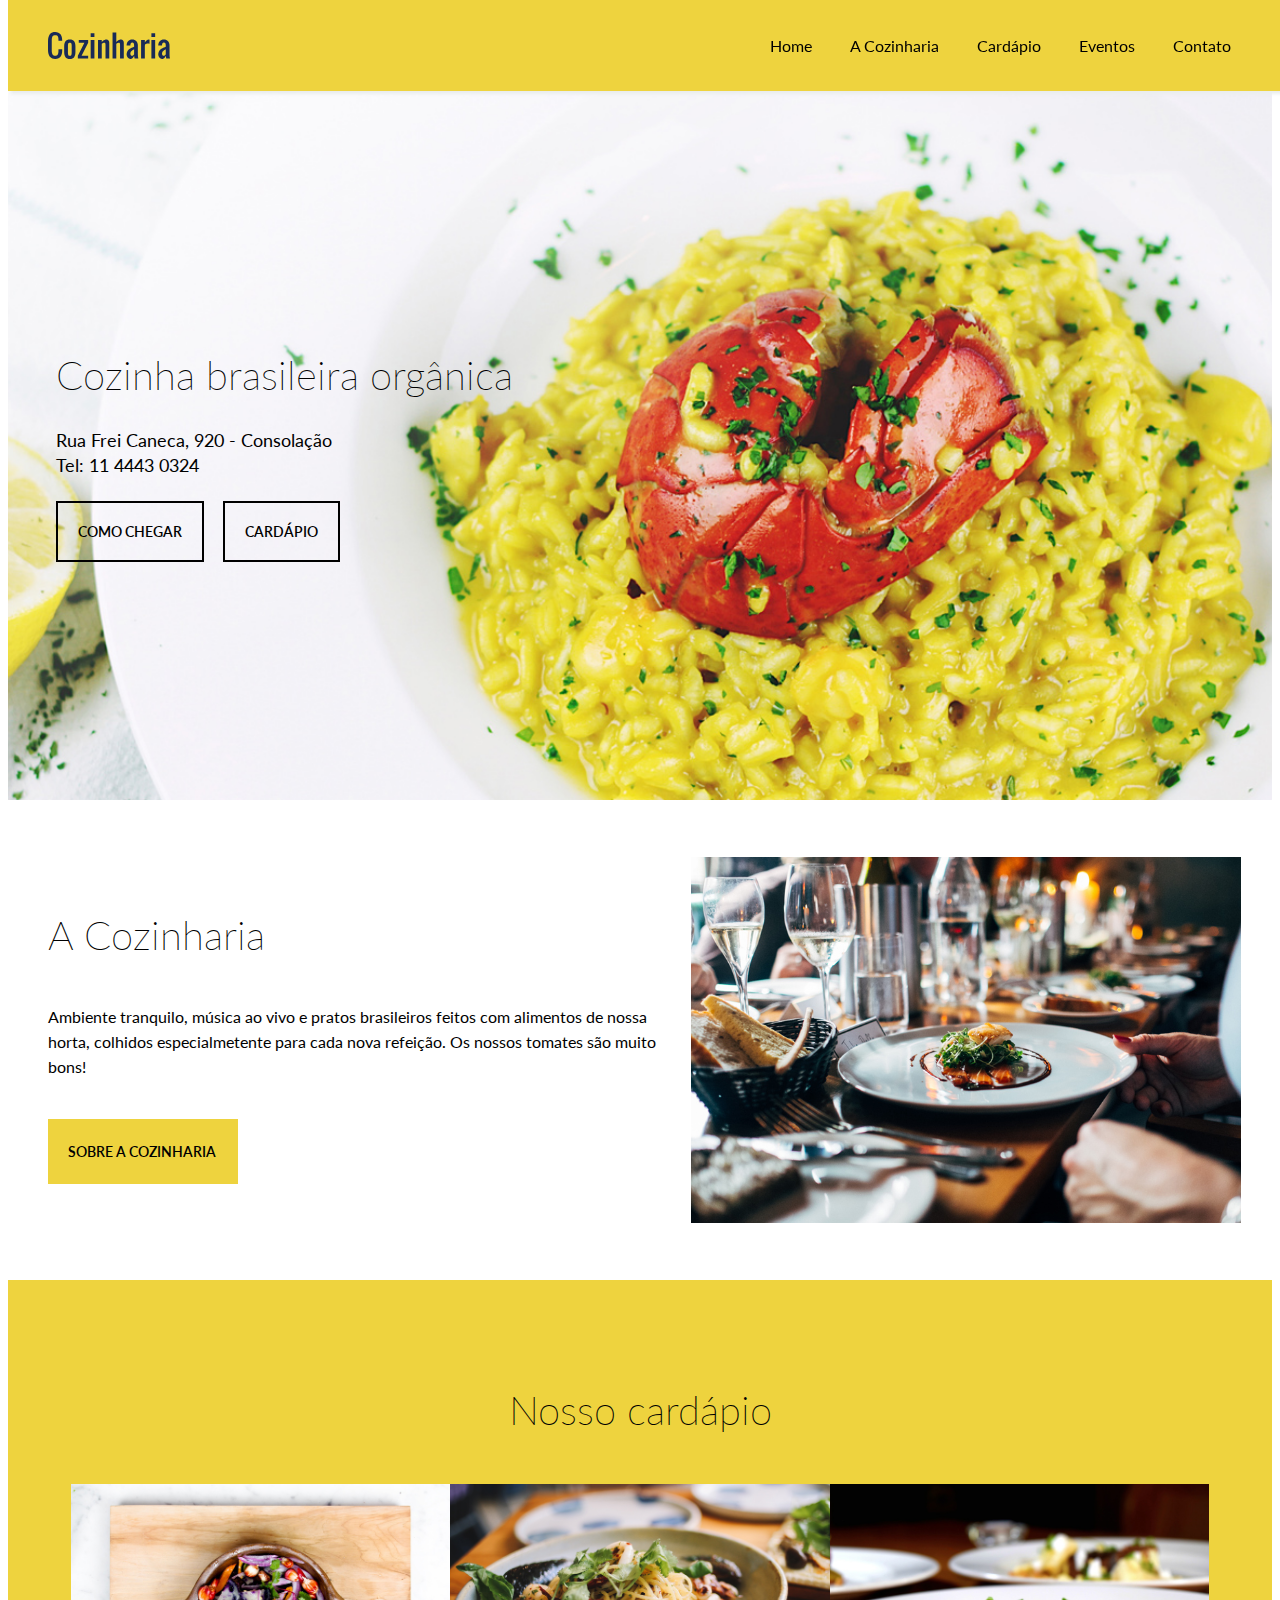
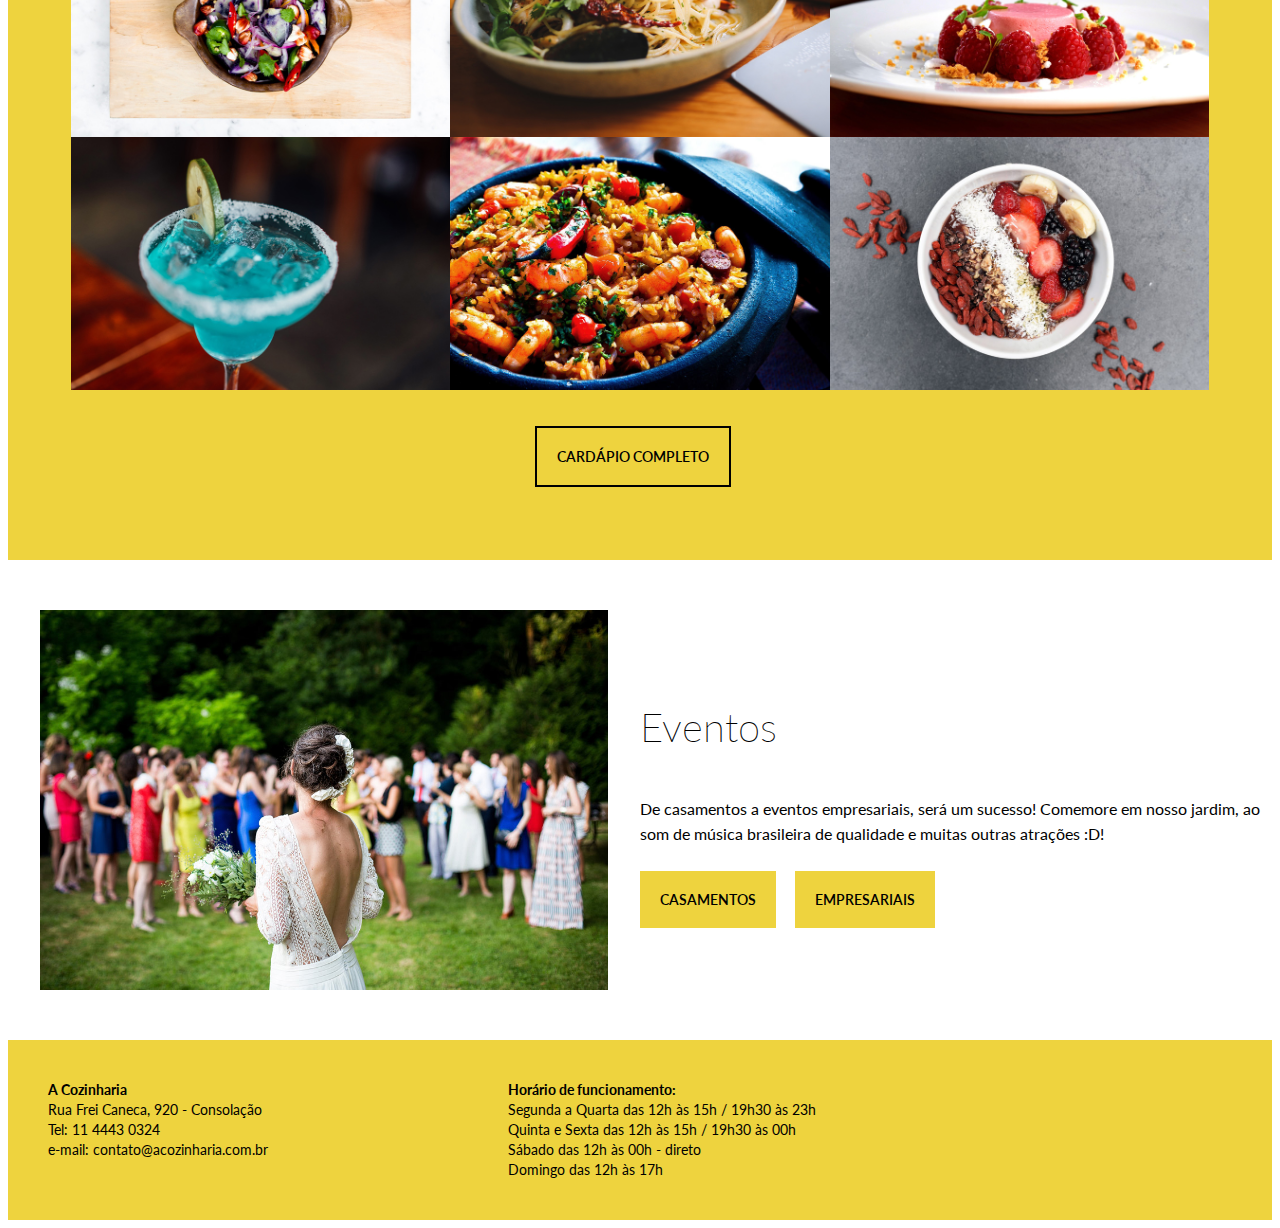
<file: index.html>
<!DOCTYPE html>
<html>

<head>
  <meta charset="utf-8">
  <title>Cozinharia</title>
  <link rel="stylesheet" type="text/css" href="css/style.css">
  <link rel="stylesheet" type="text/css" href="css/home.css">
  <link href="https://fonts.googleapis.com/css?family=Lato:400,400i,700" rel="stylesheet">
</head>

<body>
  <header>
    <img id="logo" src="img/logo-cozinharia.svg">
    <nav>
      <ul>
        <li><a href="index.html">Home</a></li>
        <li><a href="cozinharia.html">A Cozinharia</a></li>
        <li><a href="card.html">Cardápio</a></li>
        <li class="submenu"><a href="#">Eventos</a>
          <ul class="sub2">
            <li><a href="casamentos.html">Casamentos</a></li>
            <li><a href="empresariais.html">Empresariais</a></li>
          </ul>
        </li>
        <li><a href="contato.html">Contato</a></li>
      </ul>
    </nav>
  </header>

  <section class="conteudo">
    <div class="conteudo-topo">
      <div class="topo-texto">
        <h1>Cozinha brasileira orgânica</h1>
        <p class="maior">Rua Frei Caneca, 920 - Consolação<br>
          Tel: 11 4443 0324</p>
      </div>
      <div class="topo-link">
        <a href="contato.html" class="button-azul">COMO CHEGAR</a>
        <a href="card.html" class="button-azul">CARDÁPIO</a>
      </div>
    </div>

    <div class="cozinharia">
      <div class="esquerda">
        <h1>A Cozinharia</h1>
        <p>Ambiente tranquilo, música ao vivo e pratos brasileiros feitos com alimentos de nossa horta, colhidos
          especialmetente para cada nova refeição. Os nossos tomates são muito bons!</p>
        <a href="cozinharia.html" class="button-amarelo">SOBRE A COZINHARIA</a>
      </div>
      <div class="direita">
        <img id="fotoprato" src="img/a-cozinharia-1.jpg">
      </div>
    </div>

    <section class="cardapio">
      <h1><span class="nosso-cardapio">Nosso cardápio</span></h1>
      <div class="fotos-galeria">
        <img id="fotocard1" src="img/cardapio-1.jpg">
        <img id="fotocard2" src="img/cardapio-2.jpg">
        <img id="fotocard3" src="img/cardapio-3.jpg">
        <img id="fotocard4" src="img/cardapio-4.jpg">
        <img id="fotocard5" src="img/cardapio-5.jpg">
        <img id="fotocard6" src="img/cardapio-6.jpg">
      </div>
      <div class="button-card">
        <a href="card.html" class="button-azul">CARDÁPIO COMPLETO</a>
      </div>
    </section>

    <div class="evento">
      <div class="esquerda-evento">
        <img id="fotocasamento1" src="img/casamentos-1.jpg">
      </div>
      <div class="direita-evento">
        <h1>Eventos</h1>
        <p>De casamentos a eventos empresariais, será um sucesso! Comemore em nosso jardim, ao som de música brasileira
          de qualidade e muitas outras atrações :D!</p>
        <div class="button-evento">
          <a href="casamentos.html" class="button-amarelo">CASAMENTOS</a>
          <a href="empresariais.html" class="button-amarelo">EMPRESARIAIS</a>
        </div>
      </div>
    </div>
  </section>

  <footer>
    <p><strong>A Cozinharia</strong> <br>
      Rua Frei Caneca, 920 - Consolação <br>
      Tel: 11 4443 0324 <br>
      e-mail: contato@acozinharia.com.br</p>
    <p><strong>Horário de funcionamento:</strong> <br>
      Segunda a Quarta das 12h às 15h / 19h30 às 23h <br>
      Quinta e Sexta das 12h às 15h / 19h30 às 00h <br>
      Sábado das 12h às 00h - direto <br>
      Domingo das 12h às 17h</p>
  </footer>
</body>

</html>
</file>
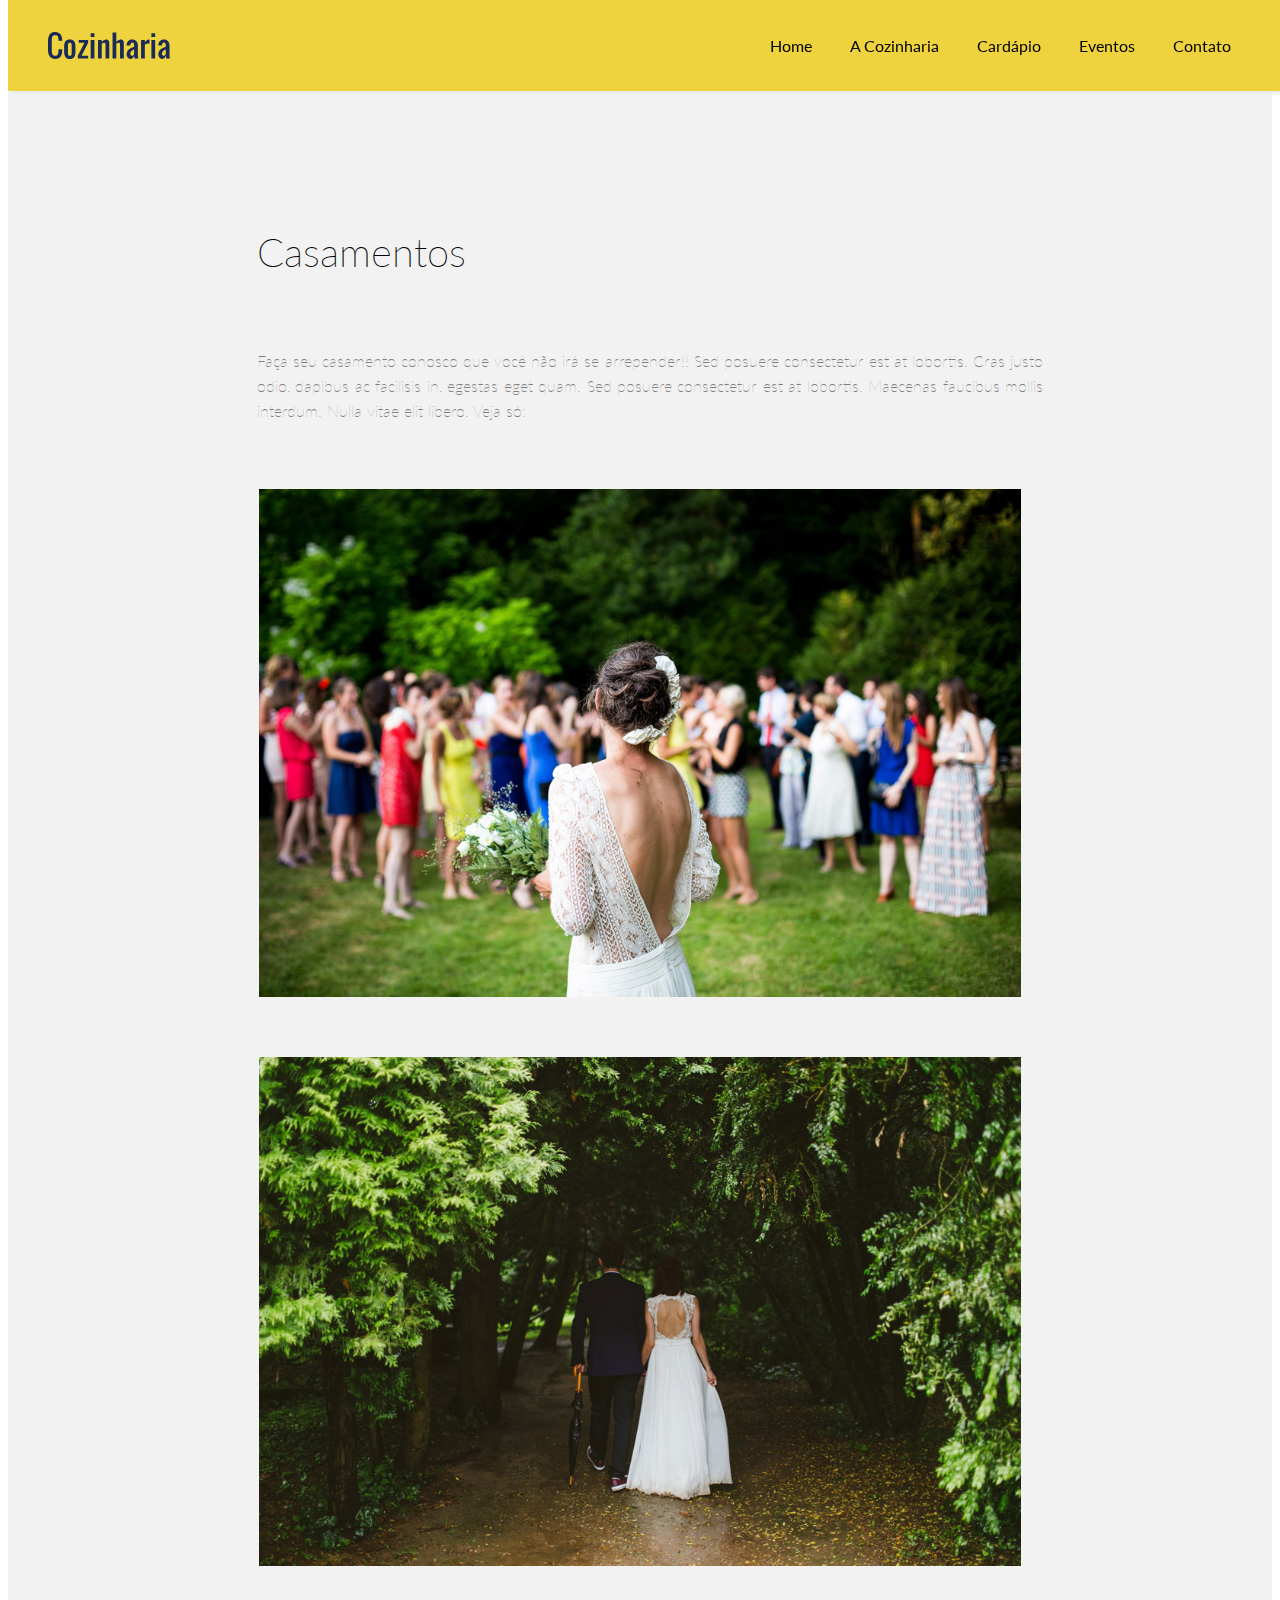
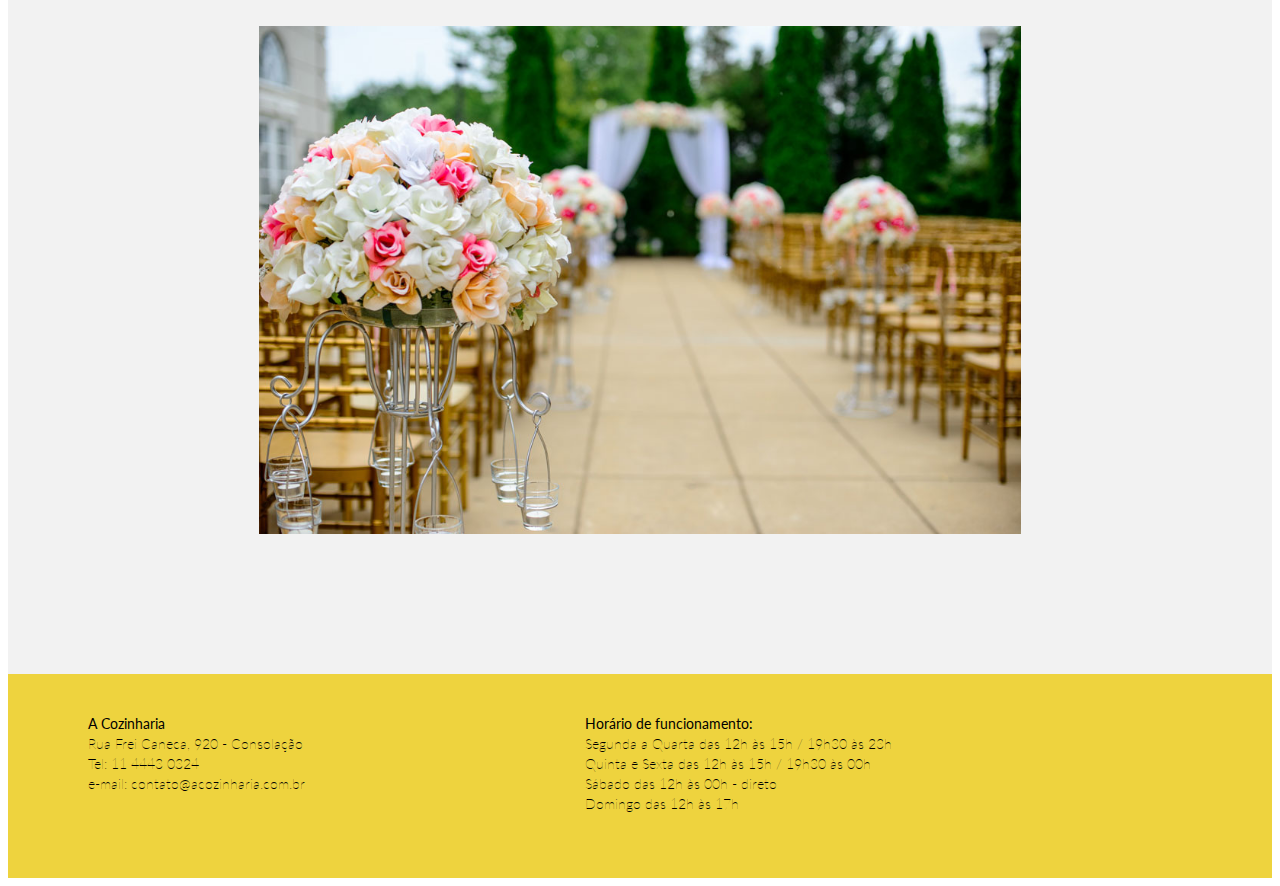
<file: casamentos.html>
<!DOCTYPE html>
<html>
	<head>
		<meta charset="utf-8">
		<title>Cozinharia</title>
		<link href="https://fonts.googleapis.com/css?family=Lato:400,400i,700" rel="stylesheet">
		<link rel="stylesheet" type="text/css" href="css/style.css">
		<link rel="stylesheet" type="text/css" href="css/eventos.css">
	</head>
	
	<body>
	  <header>
      <img id="logo" src="img/logo-cozinharia.svg">
      <nav>
        <ul>
          <li><a href="index.html">Home</a></li>
          <li><a href="cozinharia.html">A Cozinharia</a></li>
          <li><a href="card.html">Cardápio</a></li>
          <li class="submenu"><a href="#">Eventos</a>
            <ul class="sub2">
              <li><a href="casamentos.html">Casamentos</a></li>
              <li><a href="empresariais.html">Empresariais</a></li>
            </ul>
          </li>
          <li><a href="contato.html">Contato</a></li>
        </ul>
      </nav>
    </header>
    
	  <section>
	    <div class="esquerda">
        <h1>Casamentos</h1>
        <p>
          Faça seu casamento conosco que você não irá se arrepender!! Sed posuere consectetur est at lobortis. Cras justo odio, dapibus ac facilisis in, egestas eget quam. Sed posuere consectetur est at lobortis. Maecenas faucibus mollis interdum. Nulla vitae elit libero. Veja só:
        </p>
        <img id="fotocasamento1" class="zoom" src="img/casamentos-1.jpg"  >
        <img id="fotocasamento2" class="zoom" src="img/casamentos-2.jpg"  >
        <img id="fotocasamento3" class="zoom" src="img/casamentos-3.jpg"  >
      </div>
	  </section>
	  
	  <footer>
			<p><strong>A Cozinharia</strong> <br>
			Rua Frei Caneca, 920 - Consolação <br>
			Tel: 11 4443 0324 <br>
			e-mail: contato@acozinharia.com.br</p>
			<p><strong>Horário de funcionamento:</strong> <br>
			Segunda a Quarta das 12h às 15h / 19h30 às 23h <br>
			Quinta e Sexta das 12h às 15h / 19h30 às 00h <br>
			Sábado das 12h às 00h - direto <br>
			Domingo das 12h às 17h</p>
		</footer>
	</body>
</html>
</file>
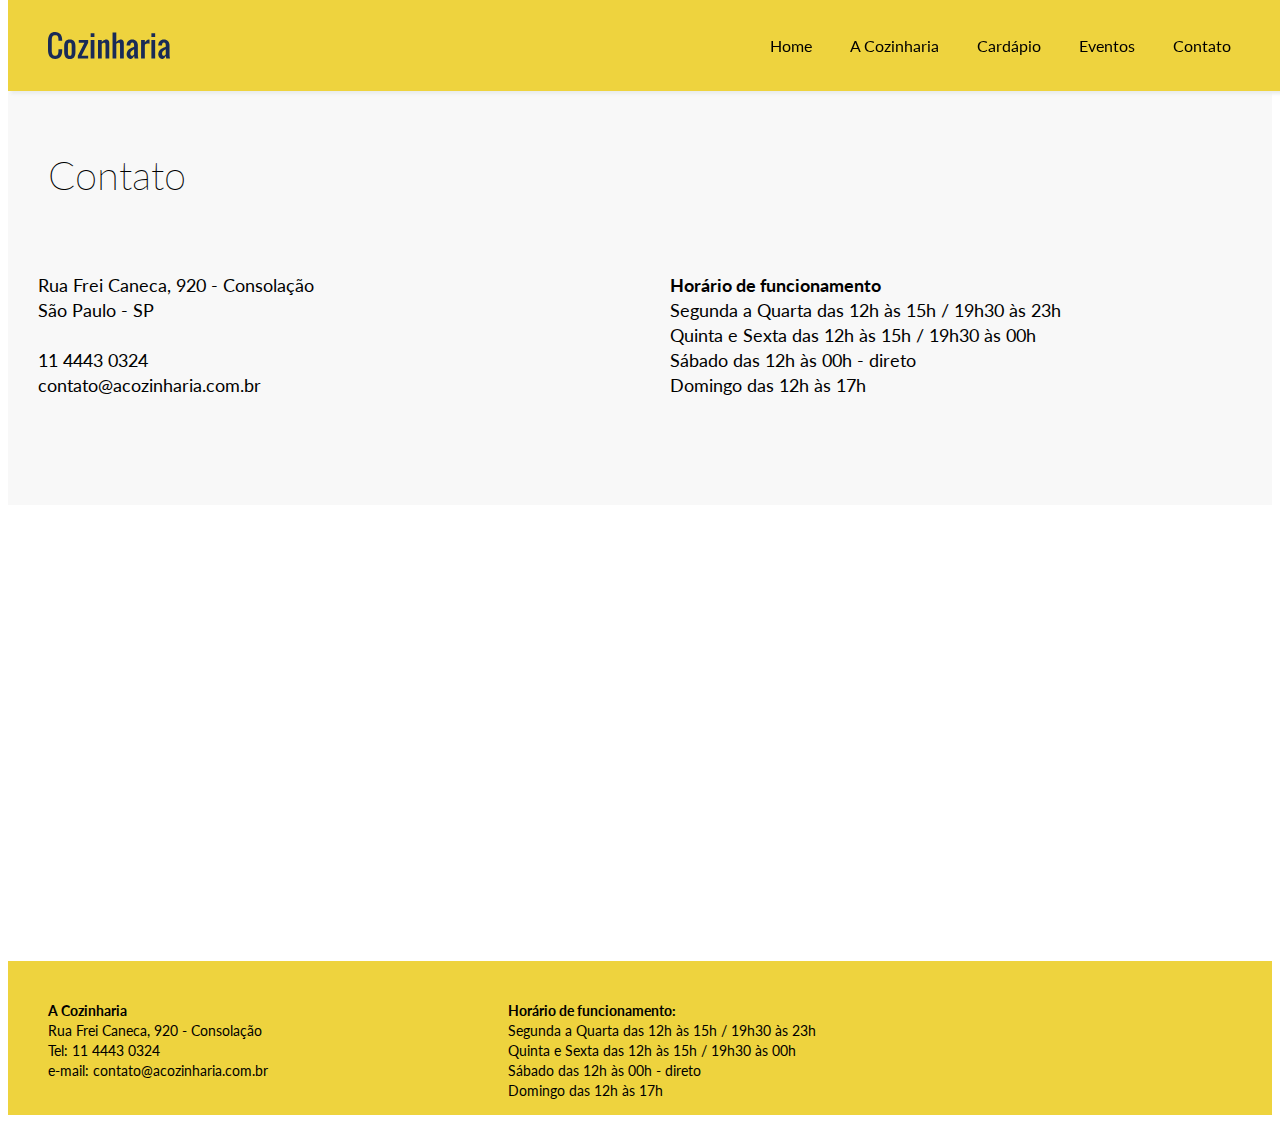
<file: contato.html>
<!DOCTYPE html>
<html>
	<head>
		<meta charset="utf-8">
		<title>Cozinharia</title>
		<link href="https://fonts.googleapis.com/css?family=Lato:400,400i,700" rel="stylesheet">
		<link rel="stylesheet" type="text/css" href="css/style.css">
		<link rel="stylesheet" type="text/css" href="css/contato.css">
	</head>
	
	<body>
	  <header>
      <img id="logo" src="img/logo-cozinharia.svg">
      <nav>
        <ul>
          <li><a href="index.html">Home</a></li>
          <li><a href="cozinharia.html">A Cozinharia</a></li>
          <li><a href="card.html">Cardápio</a></li>
          <li class="submenu"><a href="#">Eventos</a>
            <ul class="sub2">
              <li><a href="casamentos.html">Casamentos</a></li>
              <li><a href="empresariais.html">Empresariais</a></li>
            </ul>
          </li>
          <li><a href="contato.html">Contato</a></li>
        </ul>
      </nav>
    </header>
    
    <section class="fundogeral">
	    <div class="esquerda">
	      <h1>Contato</h1>
        <p>
          Rua Frei Caneca, 920 - Consolação <br>
          São Paulo - SP <br><br>
          11 4443 0324 <br>
          contato@acozinharia.com.br
        </p>
      </div>
      <div class="direita">
        <p>
          <strong>Horário de funcionamento</strong><br>
          Segunda a Quarta das 12h às 15h / 19h30 às 23h <br>
  			  Quinta e Sexta das 12h às 15h / 19h30 às 00h <br>
  			  Sábado das 12h às 00h - direto <br>
  			  Domingo das 12h às 17h
        </p>
      </div>
	  </section>
	  
	  <iframe src="https://www.google.com/maps/embed?pb=!1m18!1m12!1m3!1d3656.6100477855443!2d-46.68564828502179!3d-23.582444784672415!2m3!1f0!2f0!3f0!3m2!1i1024!2i768!4f13.1!3m3!1m2!1s0x94ce5769bb3f62bf%3A0xee2c9d30884b6440!2sCozinharia!5e0!3m2!1spt-BR!2sbr!4v1480104412951" id= "mapa" width="100%" height="450" frameborder="0" style="border:0" allowfullscreen></iframe>
	  
	  <footer>
			<p><strong>A Cozinharia</strong> <br>
			Rua Frei Caneca, 920 - Consolação <br>
			Tel: 11 4443 0324 <br>
			e-mail: contato@acozinharia.com.br</p>
			<p><strong>Horário de funcionamento:</strong> <br>
			Segunda a Quarta das 12h às 15h / 19h30 às 23h <br>
			Quinta e Sexta das 12h às 15h / 19h30 às 00h <br>
			Sábado das 12h às 00h - direto <br>
			Domingo das 12h às 17h</p>
		</footer>
	</body>
</html>
</file>
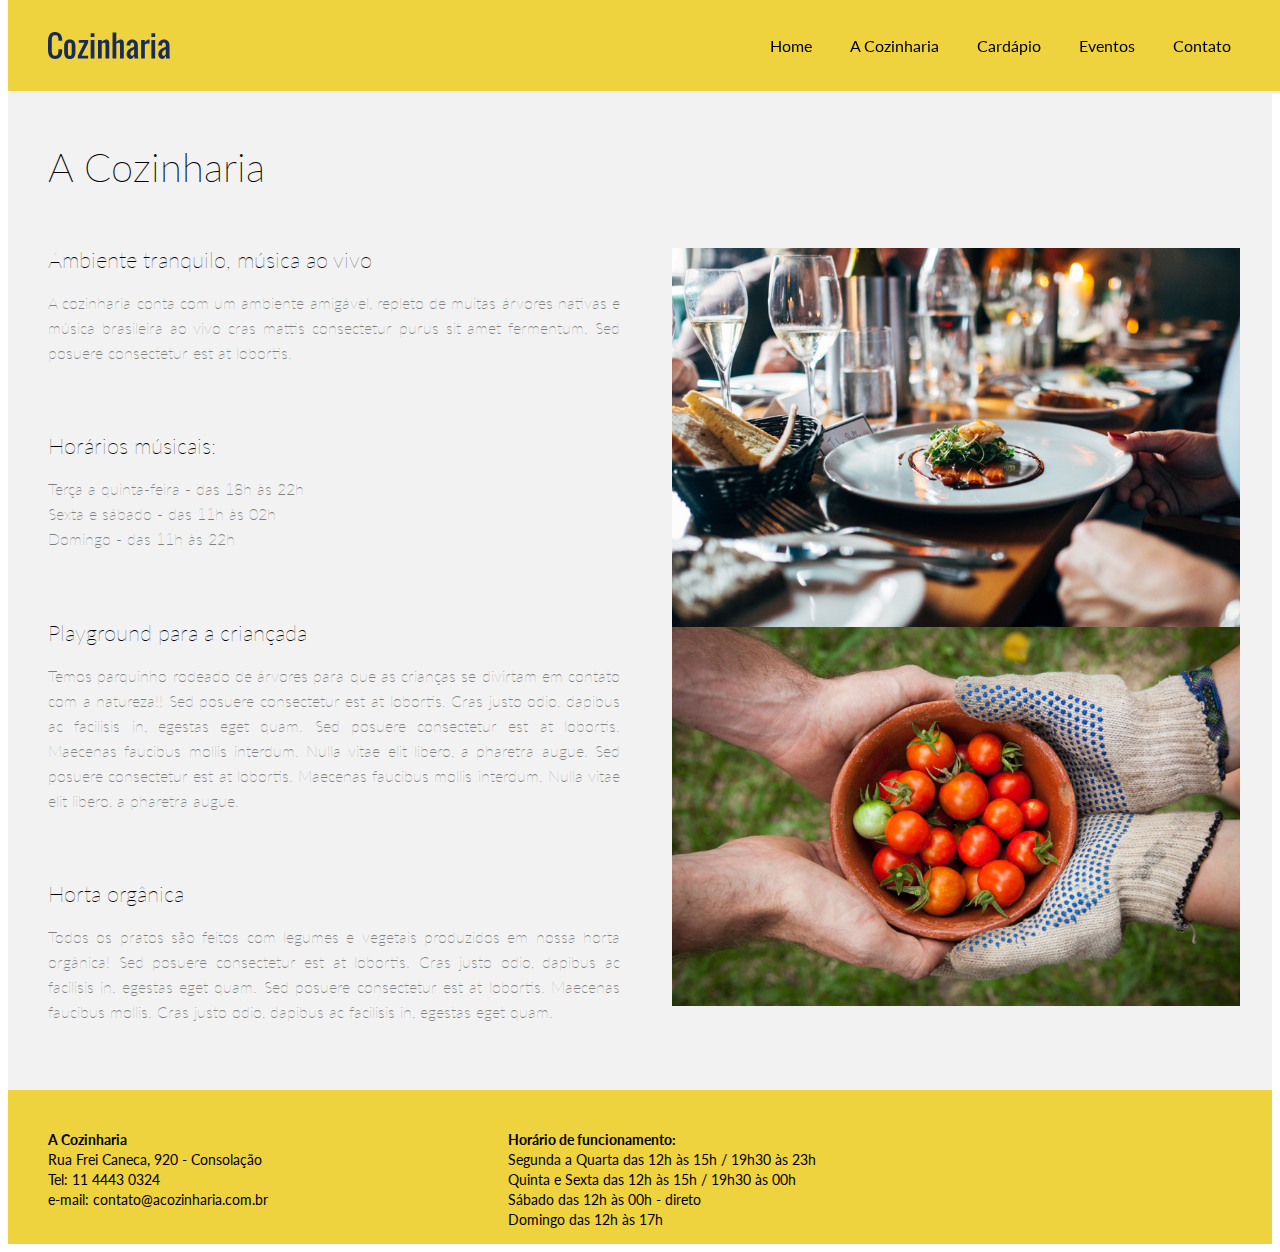
<file: cozinharia.html>
<!DOCTYPE html>
<html>
	<head>
		<meta charset="utf-8">
		<title>Cozinharia</title>
		<link href="https://fonts.googleapis.com/css?family=Lato:400,400i,700" rel="stylesheet">
		<link rel="stylesheet" type="text/css" href="css/style.css">
	  <link rel="stylesheet" type="text/css" href="css/cozinha.css">
	</head>
	
	<body>
	  <header>
        <img id="logo" src="img/logo-cozinharia.svg">
        <nav>
          <ul>
            <li><a href="index.html">Home</a></li>
            <li><a href="cozinharia.html">A Cozinharia</a></li>
            <li><a href="card.html">Cardápio</a></li>
            <li class="submenu"><a href="#">Eventos</a>
              <ul class="sub2">
                <li><a href="casamentos.html">Casamentos</a></li>
                <li><a href="empresariais.html">Empresariais</a></li>
              </ul>
            </li>
            <li><a href="contato.html">Contato</a></li>
          </ul>
        </nav>
    </header>
    
	  <section>
      <div class="texto">
        <h1>A Cozinharia</h1>
        <h2>Ambiente tranquilo, música ao vivo</h2>
        <p>A cozinharia conta com um ambiente amigável, repleto de muitas árvores nativas e música brasileira ao vivo cras mattis consectetur purus sit amet fermentum. Sed posuere consectetur est at lobortis.</p>
        <h2>Horários músicais:</h2>
        <p>Terça a quinta-feira - das 18h às 22h<br>
          Sexta e sábado - das 11h às 02h<br>
          Domingo - das 11h às 22h</p>
        <h2>Playground para a criançada</h2>
        <p>Temos parquinho rodeado de árvores para que as crianças se divirtam em contato com a natureza!! Sed posuere consectetur est at lobortis. Cras justo odio, dapibus ac facilisis in, egestas eget quam. Sed posuere consectetur est at lobortis. Maecenas faucibus mollis interdum. Nulla vitae elit libero, a pharetra augue. Sed posuere consectetur est at lobortis. Maecenas faucibus mollis interdum. Nulla vitae elit libero, a pharetra augue.</p>
        <h2>Horta orgânica</h2>
        <p>Todos os pratos são feitos com legumes e vegetais produzidos em nossa horta orgânica! Sed posuere consectetur est at lobortis. Cras justo odio, dapibus ac facilisis in, egestas eget quam. Sed posuere consectetur est at lobortis. Maecenas faucibus mollis. Cras justo odio, dapibus ac facilisis in, egestas eget quam.</p>
      </div>
      
      <div class="fotos">
        <img id="foto1" src="img/a-cozinharia-1.jpg" class="zoom" alt="mesa posta com vários pratos, taças, cesta com torradas, talheres e parte uma mão">
        <img id="foto2" src="img/a-cozinharia-2.jpg" class="zoom" alt="um cesto com tomates sendo segurados por 4 mãos, sendo duas com luvas, no campo">
      </div>
	  </section>
	  
	  <footer>
					<p><strong>A Cozinharia</strong> <br>
					Rua Frei Caneca, 920 - Consolação <br>
					Tel: 11 4443 0324 <br>
					e-mail: contato@acozinharia.com.br</p>
					<p><strong>Horário de funcionamento:</strong> <br>
					Segunda a Quarta das 12h às 15h / 19h30 às 23h <br>
					Quinta e Sexta das 12h às 15h / 19h30 às 00h <br>
					Sábado das 12h às 00h - direto <br>
					Domingo das 12h às 17h</p>
		</footer>
	</body>
</html>
</file>
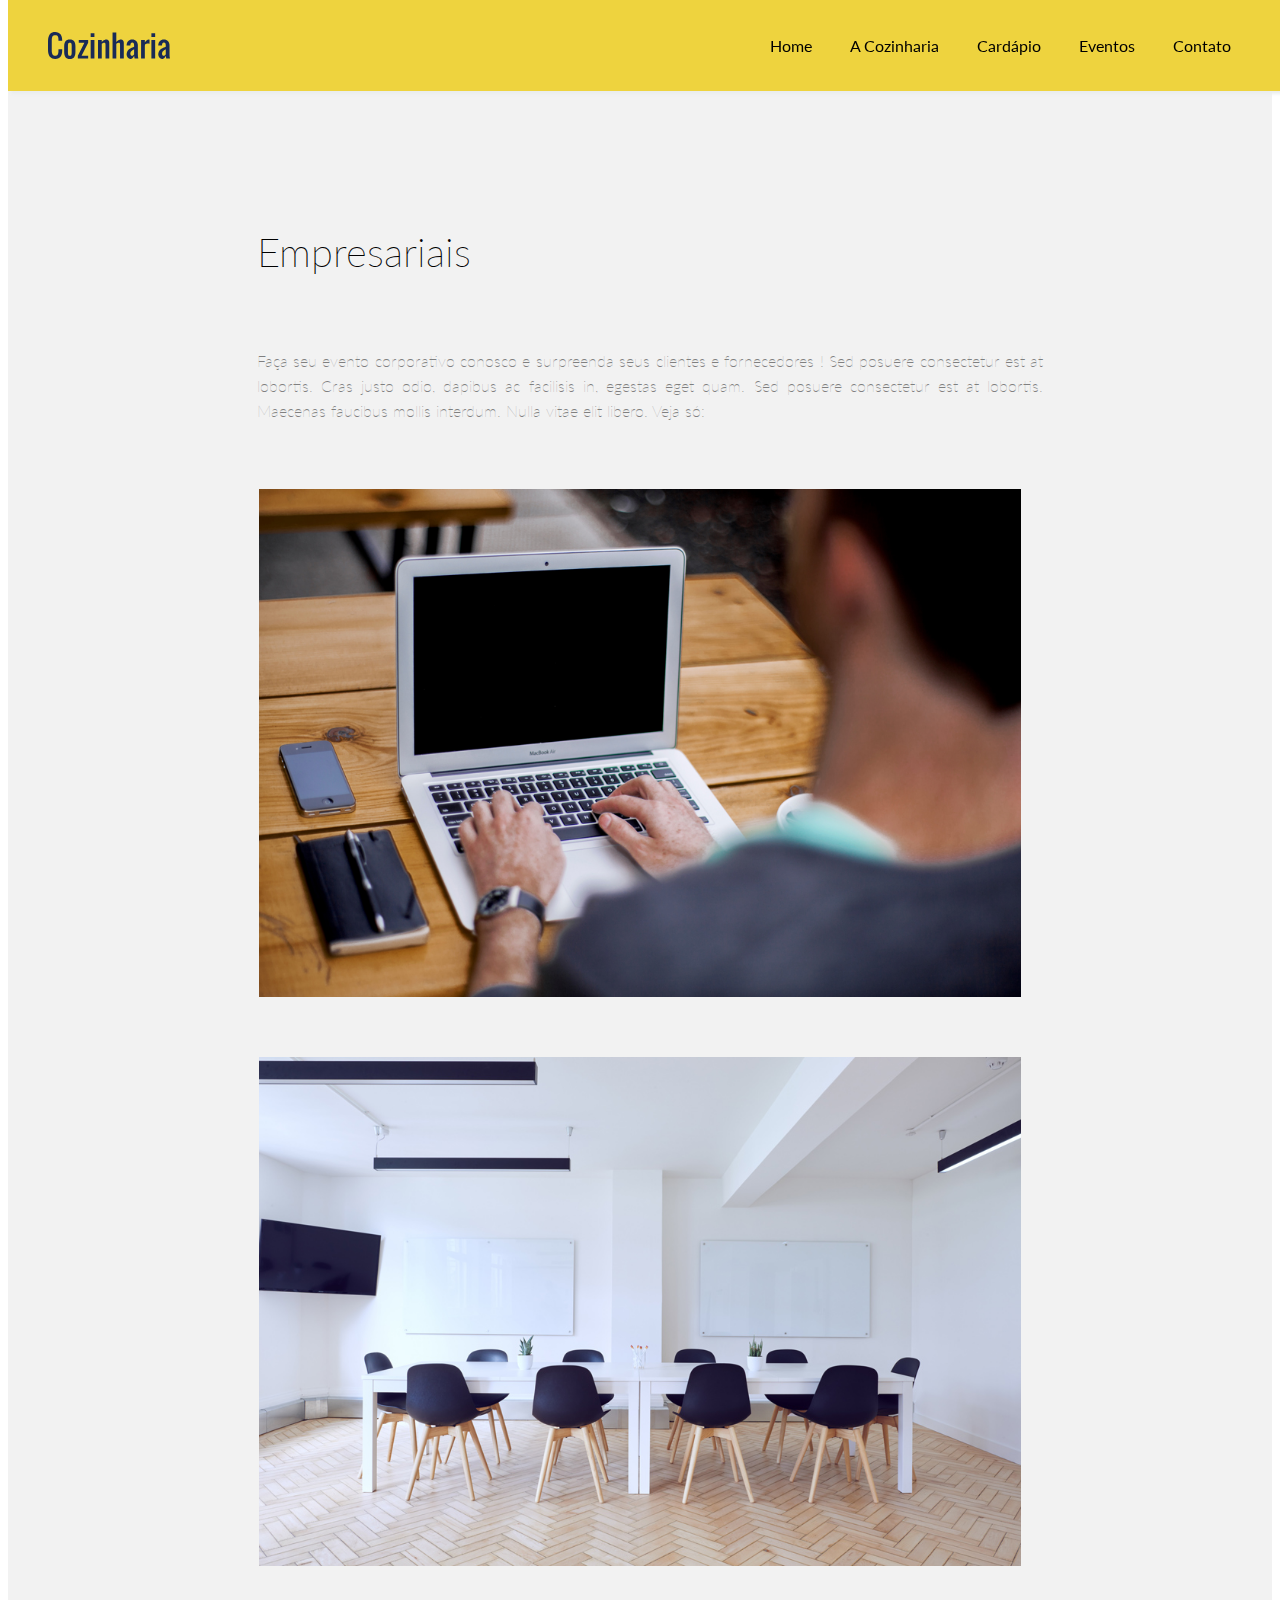
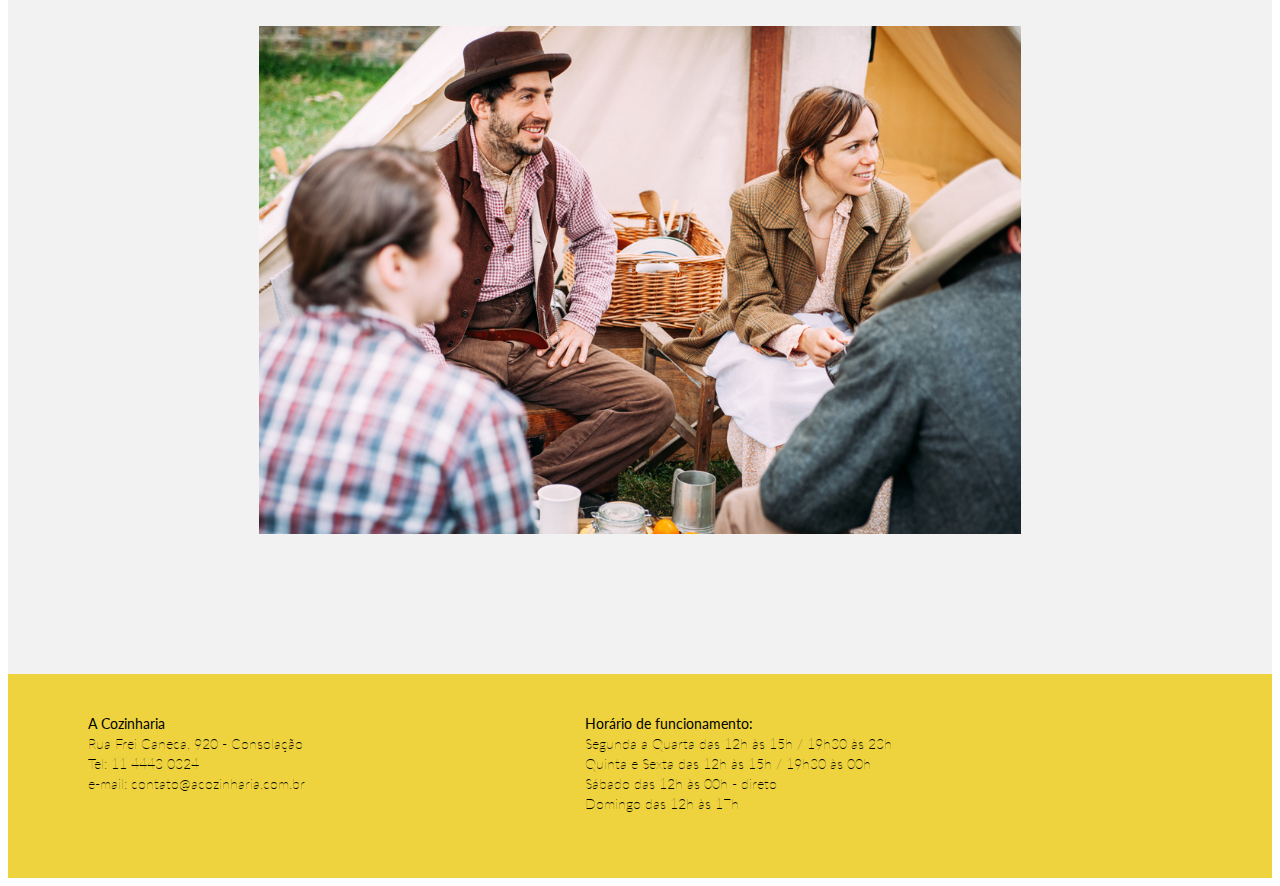
<file: empresariais.html>
<!DOCTYPE html>
<html>
	<head>
		<meta charset="utf-8">
		<title>Cozinharia</title>
		<link href="https://fonts.googleapis.com/css?family=Lato:400,400i,700" rel="stylesheet">
		<link rel="stylesheet" type="text/css" href="css/style.css">
		<link rel="stylesheet" type="text/css" href="css/eventos.css">
	</head>
	
	<body>
	  <header>
      <img id="logo" src="img/logo-cozinharia.svg">
      <nav>
        <ul>
          <li><a href="index.html">Home</a></li>
          <li><a href="cozinharia.html">A Cozinharia</a></li>
          <li><a href="card.html">Cardápio</a></li>
          <li class="submenu"><a href="#">Eventos</a>
            <ul class="sub2">
              <li><a href="casamentos.html">Casamentos</a></li>
              <li><a href="empresariais.html">Empresariais</a></li>
            </ul>
          </li>
          <li><a href="contato.html">Contato</a></li>
        </ul>
      </nav>
    </header>
    
	  <section>
	    <div class="esquerda">
        <h1>Empresariais</h1>
        <p>
          Faça seu evento corporativo conosco e surpreenda seus clientes e fornecedores ! Sed posuere consectetur est at lobortis. Cras justo odio, dapibus ac facilisis in, egestas eget quam. Sed posuere consectetur est at lobortis. Maecenas faucibus mollis interdum. Nulla vitae elit libero. Veja só:
        </p>
        <img id="fotoempresariais1" class="zoom" src="img/empresariais-1.jpg"  >
        <img id="fotoempresariais2" class="zoom" src="img/empresariais-2.jpg"  >
        <img id="fotoempresariais3" class="zoom" src="img/empresariais-3.jpg"  >
      </div>
	  </section>
	  
	  <footer>
			<p><strong>A Cozinharia</strong> <br>
			Rua Frei Caneca, 920 - Consolação <br>
			Tel: 11 4443 0324 <br>
			e-mail: contato@acozinharia.com.br</p>
			<p><strong>Horário de funcionamento:</strong> <br>
			Segunda a Quarta das 12h às 15h / 19h30 às 23h <br>
			Quinta e Sexta das 12h às 15h / 19h30 às 00h <br>
			Sábado das 12h às 00h - direto <br>
			Domingo das 12h às 17h</p>
		</footer>
	</body>
</html>
</file>
<file: css/style.css>
body {
  font-family: 'Lato', Sans-Serif;
  text-align: left;
  line-height: 25px;
}

header {
  display: flex;
  background-color: #eed33e;
  flex-direction: row;
  justify-content: space-between;
  position: fixed;
  top: 0;
  width: 100%;
  box-shadow: 3px 3px 3px #EAEDED;
}

#logo {
  padding-left: 40px;
}

nav ul {
  list-style: none;
  padding-right: 40px;
}

nav li {
  display: inline-block;
  padding: 10px;
  margin: 7px;
}

nav a {
  text-decoration: none;
  color: black;
}

nav a:hover {
  color: gray;
}

.submenu .sub2 {
  display: none;
}

.submenu:hover .sub2 {
  display: block;
  position: absolute;
  top: 5em;
  width: 70px;
  padding-bottom: 20px;
  padding-left: 10px;
  border: solid;
  border-color: #EAEDED;
  background-color: white;
}

.sub2 a {
  display: block;
  position: absolute;
  left: 15px;
}

.fundogeral{
  background-color: #f8f8f8;
  margin: 0%;
  padding-top: 7%;
  padding-bottom: 7%;
}

.geral {
  width: 90%;
  margin: 3% auto;
  height: 100%;
}

hr{
  background-color: #F0DB48;
  width: 8%;
  height: 3.5px;
  border: none;
  margin: 0%;
}

.zoom:hover{
  -webkit-transform: scale(1.1);
  -moz-transform: scale(1.1);
  -o-transform: scale(1.1);
  -ms-transform: scale(1.1);
  transform: scale(1.1);
}

footer {
  display: flex;
  background-color: #eed33e;
  flex-direction: row;
  align-items: baseline;
  padding-top: 30px;
}

footer p {
  color: black;
  font-size: 14px;
  line-height: 20px;
  margin-top: 10px; 
  margin-left: 40px;
  padding-right: 200px;
}
</file>
<file: css/home.css>
.conteudo{
  display: block;
  margin-top: 5em;
}

.conteudo-topo {
  display: flex;
  flex-direction: column;
  justify-content: center;
  height: 80vh;
  min-height: 500px; 
  transition: ease .5s;
  padding-left: 3em;
  background-image: url('../img/home-arroz.jpg');
  background-size: cover;
  background-position: 50% 50%;
}

.cozinharia {
  display: flex;
  flex-direction: row;
  justify-content: flex-start;
  background-color: white;
  height: 30em;
}

.esquerda {
  display: flex;
  flex-direction: column;
  justify-content: center;
  width: 50%;
  margin-left: 40px;
}

.direita {
  display: flex;
  flex-direction: column;
  justify-content: center;
  width: 50%;
}

#fotoprato {
  width: 90%;
  margin-left: auto;
  margin-right: auto;
}

.cardapio {
  display: flex;
  flex-direction: column;
  justify-content: space-around;
  align-items: center;
  background-color: #eed33e;
  height: 45em;
  padding-top: 5em;
  padding-bottom: 5em;
}

.fotos-galeria {
  display: flex;
  flex-direction: row;
  justify-content: center;
  align-items: center;
  flex-wrap: wrap;
}

.fotos-galeria img {
  width: 30%;
}

.evento {
  display: flex;
  flex-direction: row;
  justify-content: space-around;
  background-color: white;
  height: 30em;
}

.esquerda-evento {
  display: flex;
  flex-direction: column;
  justify-content: center;
  align-items: center;
  width: 50%;
}

#fotocasamento1 {
  width: 90%;
  margin-left: auto;
  margin-right: auto;
}

.direita-evento {
  display: flex;
  flex-direction: column;
  justify-content: center;
  align-content: center;
  width: 50%;
}

h1 {
  font-size: 40px;
  margin-bottom: 40px;
  font-weight: 200; 
}

p {
  margin-bottom: 40px;
}

.maior {
  font-size: 18px;
}

.button-card {
  justify-content: center;
  margin-top: 2em;
}

.button-azul {
  color: black;
  font-size: 14px;
  font-weight: 600;
  padding: 20px;
  margin-right: 15px;
  text-decoration: none;
  border: solid;
  border-width: 2px;
}

.button-azul:hover {
  background-color: #000066;
  color: white;
}

.button-amarelo {
  width: 150px;
  font-size: 14px;
  font-weight: 600;
  padding: 20px;
  margin-right: 15px;
  text-decoration: none;
  background-color: #eed33e;
  color: black;
}

.button-amarelo:hover {
  background-color: #ffbf00;
}
</file>
<file: css/eventos.css>
section {
  display: flex;
  flex-direction: row;
  justify-content: center;
  background-color: #f2f2f2;
  text-align: justify;
  padding-top: 2em;
  padding-bottom: 5em;
}

h1 {
  font-size: 40px;
  margin-top: 0;
  padding: 40px;
  font-weight: 200; 
}

p {
  color: gray;
  font-weight: 100;
  padding-bottom: 50px;
  padding-left: 40px;
  padding-right: 20px;
  line-height: 25px;
}

.esquerda{
  display: flex;
  flex-direction: column;
  width: 67%;
  padding-top: 10em;
}

.esquerda img {
  width: 90%;
  margin-left: auto;
  margin-right: auto;
  margin-bottom: 60px;
}

.direita {
  display: flex;
  flex-direction: column;
  justify-content: center;
  align-items: flex-start;
  width: 33%;
  padding-top: 10em;
}
</file>
<file: css/contato.css>
section {
  display: flex;
  flex-direction: row;
  justify-content: center;
  text-align: justify;
  background-color: #f2f2f2;
  padding-top: 10em;
}

h1 {
  font-size: 40px;
  padding: 40px;
  font-weight: 200; 
}

.esquerda {
  display: flex;
  flex-direction: column;
  width: 50%;
}

.direita {
  display: flex;
  flex-direction: column;
  justify-content: flex-end;
  width: 50%;
}

section p {
  font-size: 18px;
  margin-left: 30px;
}
</file>
<file: css/cozinha.css>
section {
  display: flex;
  flex-direction: row;
  justify-content: center;
  background-color: #f2f2f2;
  text-align: justify;
  padding-top: 5em;
}

h1 {
  font-size: 40px;
  padding: 40px;
  font-weight: 200; 
}

.fotos {
  display: flex;
  flex-direction: column;
  width: 50%;
  padding-top: 10em;
}

#foto1 {
  margin-left: auto;
  margin-right: auto;
  width: 90%
}

#foto2 {
  margin-left: auto;
  margin-right: auto;
  width: 90%
}

.texto {
  width: 50%;
}

div h2 {
  font-size: 22px;
  font-weight: 100;
  padding-left: 40px;
}

div p {
  color: gray;
  font-weight: 100;
  padding-bottom: 50px;
  padding-left: 40px;
  padding-right: 20px;
  line-height: 25px;
}
</file>
